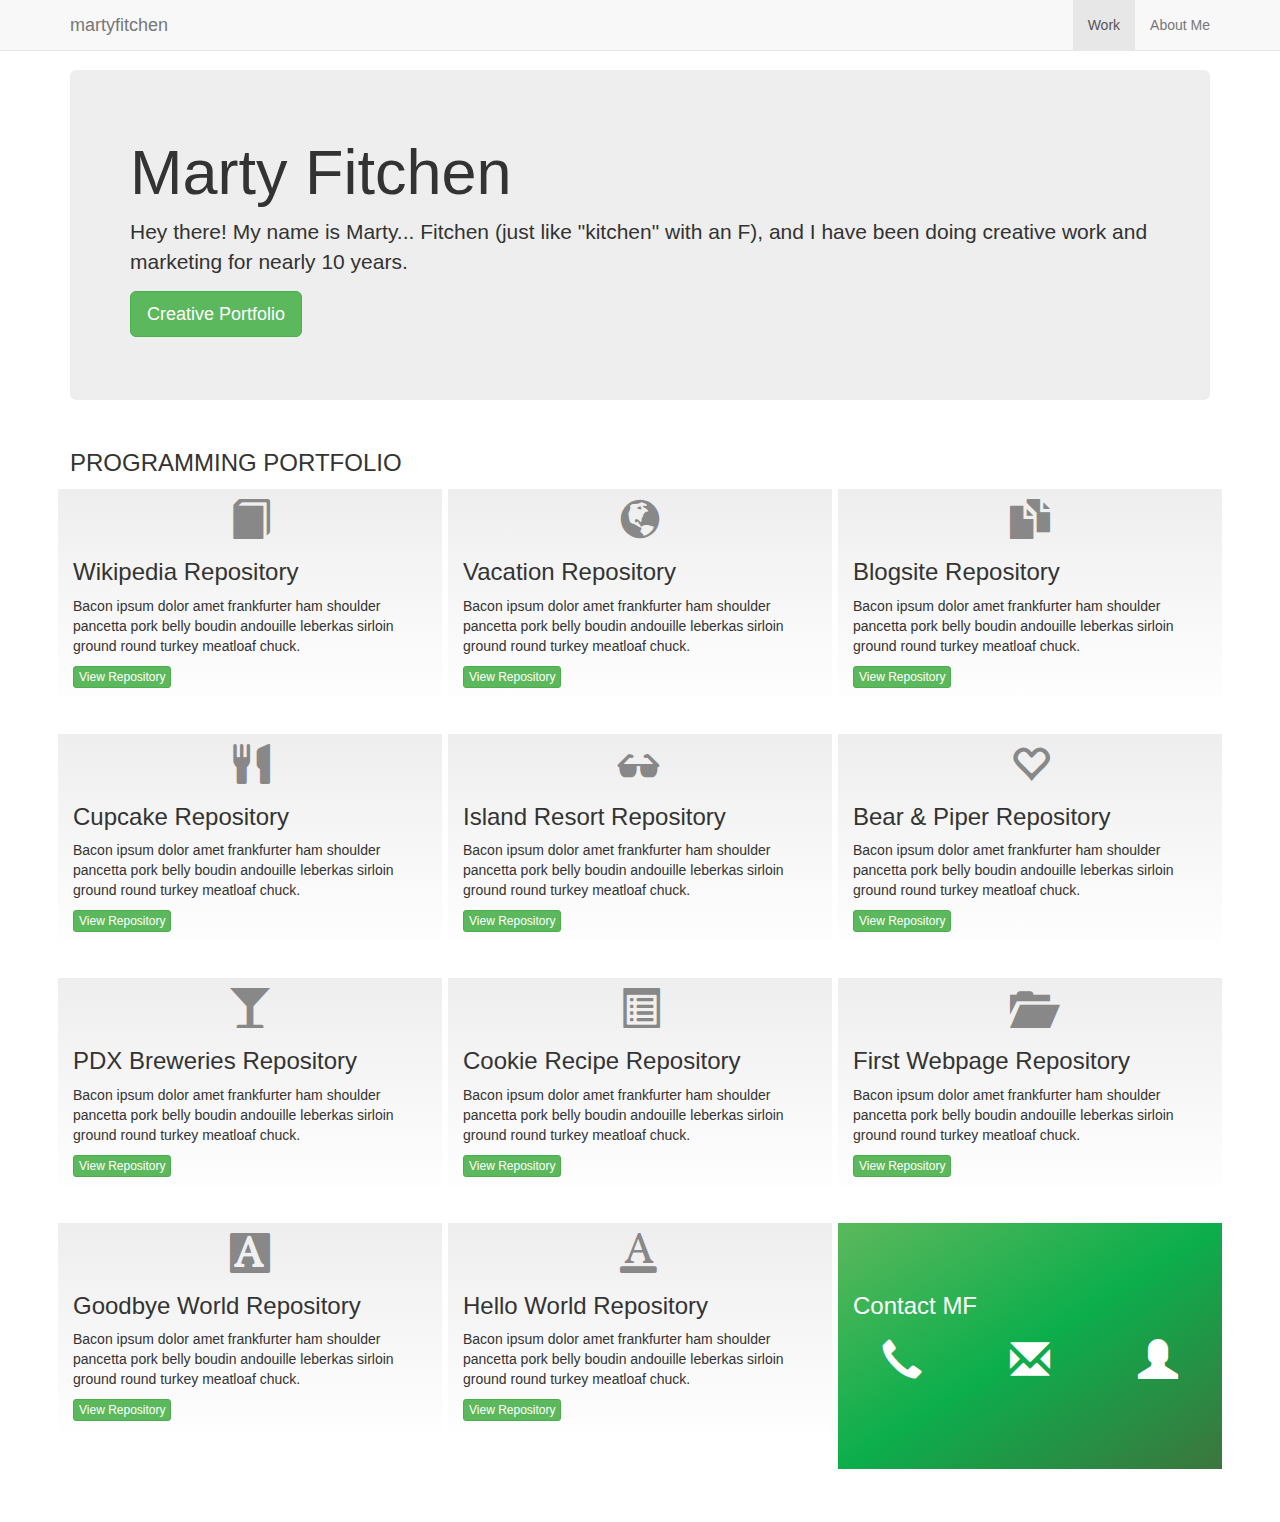
<file: index.html>
<!DOCTYPE html>
<html lang="en">
  <head>
    <meta charset="utf-8">
    <meta http-equiv="X-UA-Compatible" content="IE=edge">
    <meta name="viewport" content="width=device-width, initial-scale=1">
    <title>MFitchen | Programming Portfolio</title>
    <link href="css/bootstrap.min.css" rel="stylesheet">
    <link href="css/styles.css" rel="stylesheet" type="text/css">
  </head>

  <body>

<!-- ====== Nav Bar ======= -->

    <div class="navbar navbar-default navbar-fixed-top">
      <div class="container">
        <button type="button" class="navbar-toggle" data-toggle="collapse" data-target=".navbar-collapse">
          <span class="icon-bar"></span>
          <span class="icon-bar"></span>
          <span class="icon-bar"></span>
        </button>
        <a class="navbar-brand" href="index.html">martyfitchen</a>
        <div class="collapse navbar-collapse">
          <ul class="nav navbar-nav navbar-right">
            <li class="active"><a href="index.html">Work</a></li>
            <li><a href="about-me.html">About Me</a></li>
          </ul>
        </div>
      </div>
    </div>

<!-- ======= End Nav Bar ======= -->

<!-- ======= Jumbotron ====== -->

    <div class="container">
      <div class="jumbotron">
        <h1>Marty Fitchen</h1>
        <p class="lead">Hey there! My name is Marty... Fitchen (just like "kitchen" with an F), and I have been doing creative work and marketing for nearly 10 years.</p>
        <p><a class="btn btn-success btn-lg" href="http://www.mfitchen.com/" target="_blank" role="button" alt="Website | MFitchen">Creative Portfolio</a></p>
      </div>
    </div>

<!-- ======= End Jumbotron ====== -->

<!-- ======= Portfolio ====== -->

    <div class="container">
      <h3>PROGRAMMING PORTFOLIO</h3>
      <div class="row">
        <div class="col-md-4 grad">
          <a class="glyphicon glyphicon-book" aria-hidden="true" href="https://github.com/mfitchen/wikipedia" target="_blank" alt="MF GitHub Repository | Wikipedia"></a>
          <h3>Wikipedia Repository</h3>
          <p>Bacon ipsum dolor amet frankfurter ham shoulder pancetta pork belly boudin andouille leberkas sirloin ground round turkey meatloaf chuck.</p>
          <a class="btn btn-success btn-xs" href="https://github.com/mfitchen/wikipedia" target="_blank" role="button" alt="MF GitHub Repository | Wikipedia">View Repository</a>
        </div>
        <div class="col-md-4 grad">
          <a class="glyphicon glyphicon-globe" aria-hidden="true" href="https://github.com/mfitchen/vacation" target="_blank" alt="MF GitHub Repository | Vacation"></a>
          <h3>Vacation Repository</h3>
          <p>Bacon ipsum dolor amet frankfurter ham shoulder pancetta pork belly boudin andouille leberkas sirloin ground round turkey meatloaf chuck.</p>
          <a class="btn btn-success btn-xs" href="https://github.com/mfitchen/vacation" target="_blank" role="button" alt="MF GitHub Repository | Vacation">View Repository</a>
        </div>
        <div class="col-md-4 grad">
          <a class="glyphicon glyphicon-duplicate" aria-hidden="true" href="https://github.com/mfitchen/blogsite" target="_blank" alt="MF GitHub Repository | Blogsite"></a>
          <h3>Blogsite Repository</h3>
          <p>Bacon ipsum dolor amet frankfurter ham shoulder pancetta pork belly boudin andouille leberkas sirloin ground round turkey meatloaf chuck.</p>
          <a class="btn btn-success btn-xs" href="https://github.com/mfitchen/blogsite" target="_blank" role="button" alt="MF GitHub Repository | Blogsite">View Repository</a>
        </div>
      </div>
      <div class="row">
        <p><br></p>
      </div>
      <div class="row">
        <div class="col-md-4 grad">
          <a class="glyphicon glyphicon-cutlery" aria-hidden="true" href="https://github.com/mfitchen/cupcake" target="_blank" alt="MF GitHub Repository | Cupcake"></a>
          <h3>Cupcake Repository</h3>
          <p>Bacon ipsum dolor amet frankfurter ham shoulder pancetta pork belly boudin andouille leberkas sirloin ground round turkey meatloaf chuck.</p>
          <a class="btn btn-success btn-xs" href="https://github.com/mfitchen/cupcake" target="_blank" role="button" alt="MF GitHub Repository | Cupcake">View Repository</a>
        </div>
        <div class="col-md-4 grad">
          <a class="glyphicon glyphicon-sunglasses" aria-hidden="true" href="https://github.com/mfitchen/island-resort" target="_blank" alt="MF GitHub Repository | Island Resort"></a>
          <h3>Island Resort Repository</h3>
          <p>Bacon ipsum dolor amet frankfurter ham shoulder pancetta pork belly boudin andouille leberkas sirloin ground round turkey meatloaf chuck.</p>
          <a class="btn btn-success btn-xs" href="https://github.com/mfitchen/island-resort" target="_blank" role="button" alt="MF GitHub Repository | Island Resort">View Repository</a>
        </div>
        <div class="col-md-4 grad">
          <a class="glyphicon glyphicon-heart-empty" aria-hidden="true" href="https://github.com/mfitchen/bear-and-piper" target="_blank" alt="MF GitHub Repository | Bear and Piper"></a>
          <h3>Bear &amp; Piper Repository</h3>
          <p>Bacon ipsum dolor amet frankfurter ham shoulder pancetta pork belly boudin andouille leberkas sirloin ground round turkey meatloaf chuck.</p>
          <a class="btn btn-success btn-xs" href="https://github.com/mfitchen/bear-and-piper" target="_blank" role="button" alt="MF GitHub Repository | Bear and Piper">View Repository</a>
        </div>
      </div>
      <div class="row">
        <p><br></p>
      </div>
      <div class="row">
        <div class="col-md-4 grad">
          <a class="glyphicon glyphicon-glass" aria-hidden="true" href="https://github.com/mfitchen/pdx-breweries" target="_blank" alt="MF GitHub Repository | PDX Breweries"></a>
          <h3>PDX Breweries Repository</h3>
          <p>Bacon ipsum dolor amet frankfurter ham shoulder pancetta pork belly boudin andouille leberkas sirloin ground round turkey meatloaf chuck.</p>
          <a class="btn btn-success btn-xs" href="https://github.com/mfitchen/pdx-breweries" target="_blank" role="button" alt="MF GitHub Repository | PDX Breweries">View Repository</a>
        </div>
        <div class="col-md-4 grad">
          <a class="glyphicon glyphicon-list-alt" aria-hidden="true" href="https://github.com/mfitchen/cookie-recipe" target="_blank" alt="MF GitHub Repository | Cookie Recipe"></a>
          <h3>Cookie Recipe Repository</h3>
          <p>Bacon ipsum dolor amet frankfurter ham shoulder pancetta pork belly boudin andouille leberkas sirloin ground round turkey meatloaf chuck.</p>
          <a class="btn btn-success btn-xs" href="https://github.com/mfitchen/cookie-recipe" target="_blank" role="button" alt="MF GitHub Repository | Cookie Recipe">View Repository</a>
        </div>
        <div class="col-md-4 grad">
          <a class="glyphicon glyphicon-folder-open" aria-hidden="true" href="https://github.com/mfitchen/first-webpage" target="_blank" alt="MF GitHub Repository | First Webpage"></a>
          <h3>First Webpage Repository</h3>
          <p>Bacon ipsum dolor amet frankfurter ham shoulder pancetta pork belly boudin andouille leberkas sirloin ground round turkey meatloaf chuck.</p>
          <a class="btn btn-success btn-xs" href="https://github.com/mfitchen/first-webpage" target="_blank" role="button" alt="MF GitHub Repository | First Webpage">View Repository</a>
        </div>
      </div>
      <div class="row">
        <p><br></p>
      </div>
      <div class="row">
        <div class="col-md-4 grad">
          <a class="glyphicon glyphicon-text-background" aria-hidden="true" href="https://github.com/mfitchen/goodbye-world" target="_blank" alt="MF GitHub Repository | Goodbye World"></a>
          <h3>Goodbye World Repository</h3>
          <p>Bacon ipsum dolor amet frankfurter ham shoulder pancetta pork belly boudin andouille leberkas sirloin ground round turkey meatloaf chuck.</p>
          <a class="btn btn-success btn-xs" href="https://github.com/mfitchen/goodbye-world" target="_blank" role="button" alt="MF GitHub Repository | Goodbye World">View Repository</a>
        </div>
        <div class="col-md-4 grad">
          <a class="glyphicon glyphicon-text-color" aria-hidden="true" href="https://github.com/mfitchen/hello-world" target="_blank" alt="MF GitHub Repository | Hello World"></a>
          <h3>Hello World Repository</h3>
          <p>Bacon ipsum dolor amet frankfurter ham shoulder pancetta pork belly boudin andouille leberkas sirloin ground round turkey meatloaf chuck.</p>
          <a class="btn btn-success btn-xs" href="https://github.com/mfitchen/hello-world" target="_blank" role="button" alt="MF GitHub Repository | Hello World">View Repository</a>
        </div>
        <div class="col-md-4" id="grad">
          <span class="glyphicon glyphicon-envelope contact" aria-hidden="true" id="contact"></span>
          <h3 class="contact">Contact MF</h3>
          <div class="row">
            <div class="col-md-4">
            <a class="glyphicon glyphicon-earphone contact" aria-hidden="true" data-toggle="modal" data-target="#myModal"></a>
            </div>
            <div class="col-md-4">
            <a class="glyphicon glyphicon-envelope contact" aria-hidden="true" href="mailto:mfitchen@gmail.com" alt="Email MF"></a>
            </div>
            <div class="col-md-4">
            <a class="glyphicon glyphicon-user contact" aria-hidden="true" data-toggle="modal" data-target="#myModal2"></a>
            </div>
          </div>
          <p>&nbsp;<br>&nbsp;<br>&nbsp;<br>&nbsp;<br></p>
        </div>
        <div>
          <p>&nbsp;<br>&nbsp;<br></p>
        </div>
      </div>
    </div>

<!-- ====== End Portfolio ====== -->

<!-- ====== Modal (Phone) ====== -->

<div class="modal fade" id="myModal" tabindex="-1" role="dialog">
  <div class="modal-dialog">
    <div class="modal-content">
      <div class="modal-header">
        <button type="button" class="close" data-dismiss="modal" aria-label="Close"><span aria-hidden="true">&times;</span></button>
        <h4 class="modal-title">MF: Phone</h4>
      </div>
      <div class="modal-body">
        <p>(503) 750-6920</p>
      </div>
    </div><!-- /.modal-content -->
  </div><!-- /.modal-dialog -->
</div><!-- /.modal -->

<!-- ====== Modal (Phone) ====== -->

<!-- ====== Modal (Location) ====== -->

<div class="modal fade" id="myModal2" tabindex="-1" role="dialog">
  <div class="modal-dialog">
    <div class="modal-content">
      <div class="modal-header">
        <button type="button" class="close" data-dismiss="modal" aria-label="Close"><span aria-hidden="true">&times;</span></button>
        <h4 class="modal-title">MF: Location</h4>
      </div>
      <div class="modal-body">
        <iframe src="https://www.google.com/maps/embed?pb=!1m18!1m12!1m3!1d2795.4720808770116!2d-122.67958578444068!3d45.520704879101594!2m3!1f0!2f0!3f0!3m2!1i1024!2i768!4f13.1!3m3!1m2!1s0x54950a043c16fc93%3A0x28e08d6d674b73b7!2s400+SW+6th+Ave+%23800%2C+Portland%2C+OR+97204!5e0!3m2!1sen!2sus!4v1464389836216" width="450" height="450" frameborder="0" style="border:0" allowfullscreen></iframe>
      </div>
    </div><!-- /.modal-content -->
  </div><!-- /.modal-dialog -->
</div><!-- /.modal -->

<!-- ====== Modal (Phone) ====== -->

    <!-- jQuery (necessary for Bootstrap's JavaScript plugins) -->
    <script src="https://ajax.googleapis.com/ajax/libs/jquery/1.11.3/jquery.min.js"></script>
    <script src="js/bootstrap.min.js"></script>
  </body>
</html>
</file>
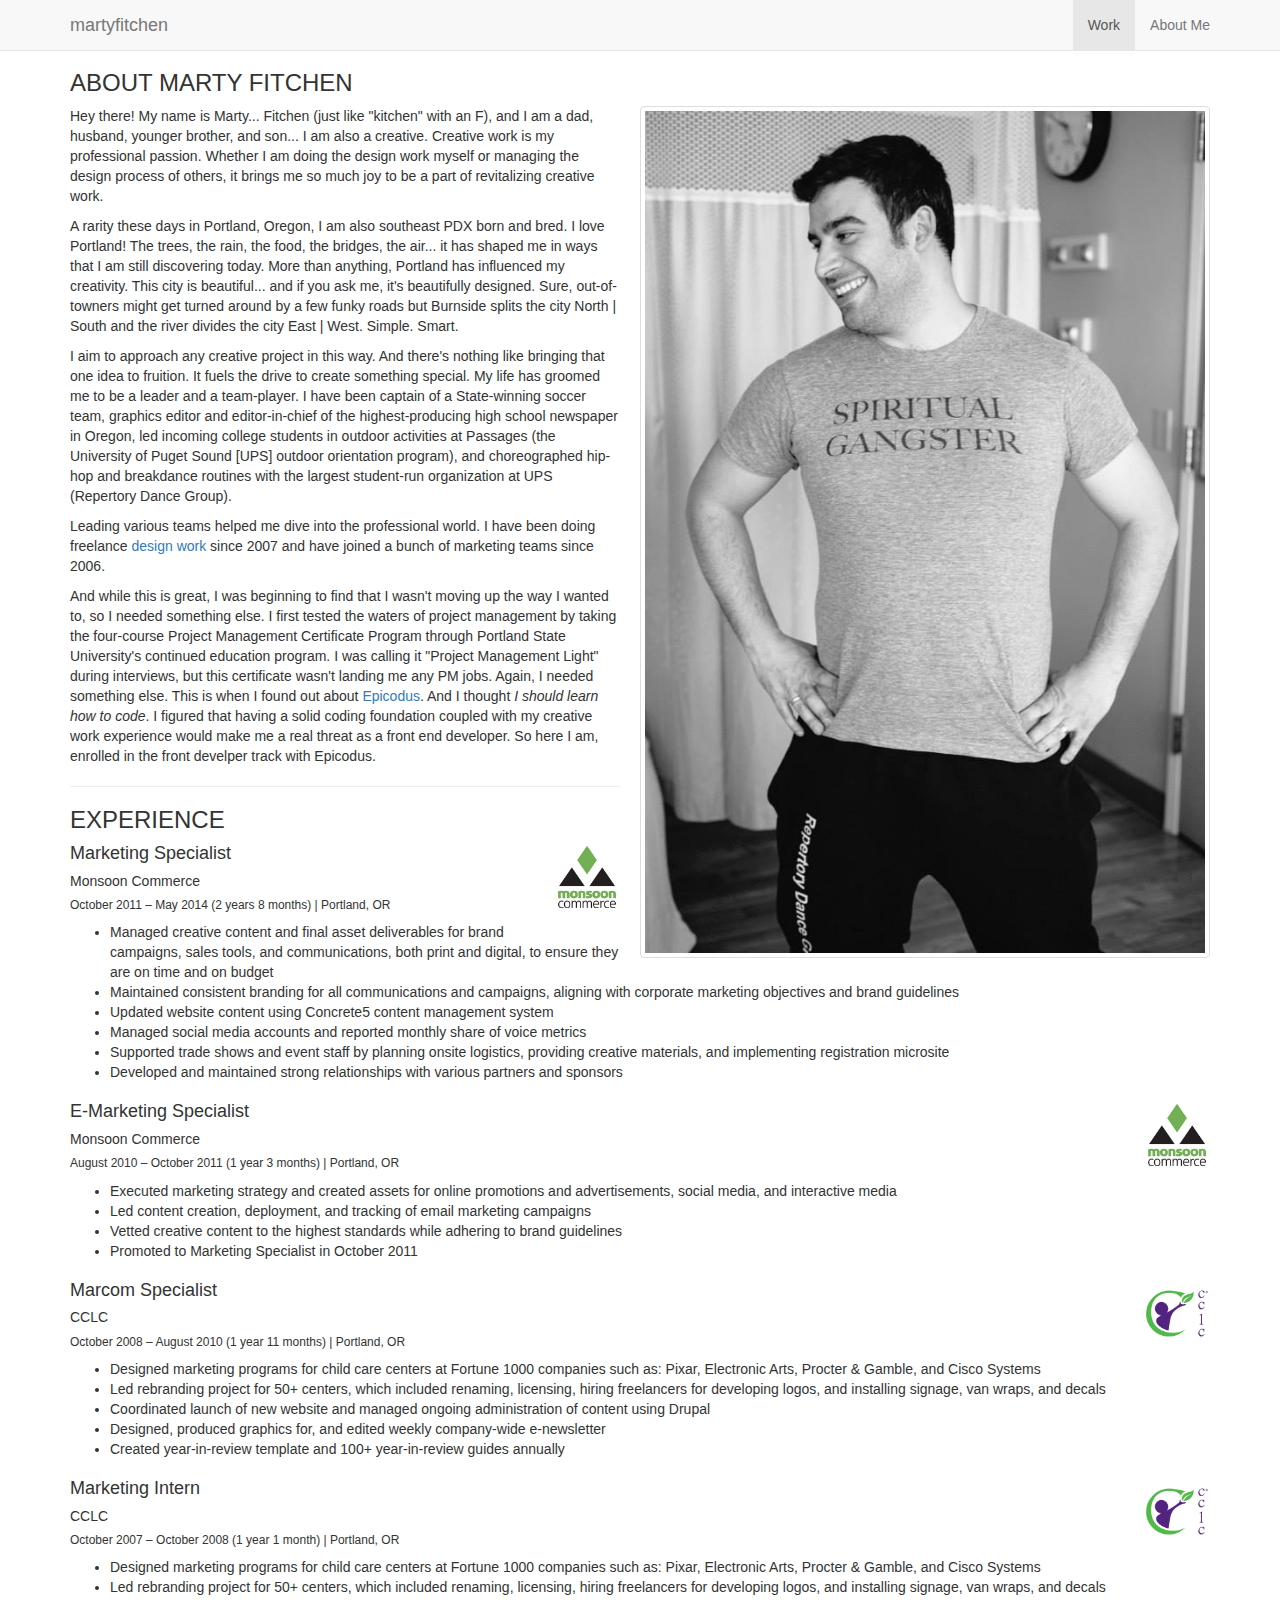
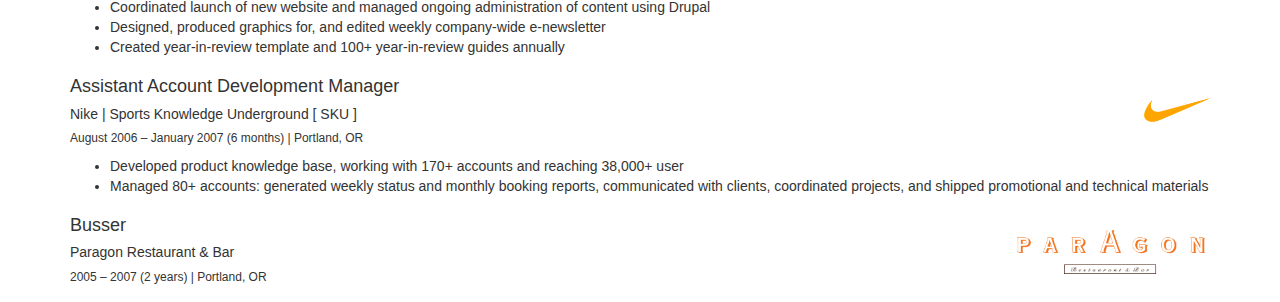
<file: about-me.html>
<!DOCTYPE html>
<html lang="en">
  <head>
    <meta charset="utf-8">
    <meta http-equiv="X-UA-Compatible" content="IE=edge">
    <meta name="viewport" content="width=device-width, initial-scale=1">
    <title>MFitchen | Programming Portfolio</title>
    <link href="css/bootstrap.min.css" rel="stylesheet">
    <link href="css/styles.css" rel="stylesheet" type="text/css">
  </head>

  <body>

<!-- ====== Nav Bar ======= -->

    <div class="navbar navbar-default navbar-fixed-top">
      <div class="container">
        <button type="button" class="navbar-toggle" data-toggle="collapse" data-target=".navbar-collapse">
          <span class="icon-bar"></span>
          <span class="icon-bar"></span>
          <span class="icon-bar"></span>
        </button>
        <a class="navbar-brand" href="index.html">martyfitchen</a>
        <div class="collapse navbar-collapse">
          <ul class="nav navbar-nav navbar-right">
            <li class="active"><a href="index.html">Work</a></li>
            <li><a href="about-me.html">About Me</a></li>
          </ul>
        </div>
      </div>
    </div>

<!-- ======= End Nav Bar ======= -->

<!-- ====== About Me ======= -->

    <div class="container">
      <h3 id="unHide">ABOUT MARTY FITCHEN</h3>
      <p><img src="img/mf.jpg" alt="Marty Fitchen" class="floatright img-thumbnail img-responsive" id="imgMFitchen">Hey there! My name is Marty... Fitchen (just like "kitchen" with an F), and I am a dad, husband, younger brother, and son... I am also a creative. Creative work is my professional passion. Whether I am doing the design work myself or managing the design process of others, it brings me so much joy to be a part of revitalizing creative work.</p>
      <p>A rarity these days in Portland, Oregon, I am also southeast PDX born and bred. I love Portland! The trees, the rain, the food, the bridges, the air... it has shaped me in ways that I am still discovering today. More than anything, Portland has influenced my creativity. This city is beautiful... and if you ask me, it's beautifully designed. Sure, out-of-towners might get turned around by a few funky roads but Burnside splits the city North | South and the river divides the city East | West. Simple. Smart.</p>
      <p>I aim to approach any creative project in this way. And there's nothing like bringing that one idea to fruition. It fuels the drive to create something special. My life has groomed me to be a leader and a team-player. I have been captain of a State-winning soccer team, graphics editor and editor-in-chief of the highest-producing high school newspaper in Oregon, led incoming college students in outdoor activities at Passages (the University of Puget Sound [UPS] outdoor orientation program), and choreographed hip-hop and breakdance routines with the largest student-run organization at UPS (Repertory Dance Group).</p>
      <p>Leading various teams helped me dive into the professional world. I have been doing freelance <a href="http://www.mfitchen.com/" target="_blank" alt="Website | MFitchen">design work</a> since 2007 and have joined a bunch of marketing teams since 2006.</p>
      <p>And while this is great, I was beginning to find that I wasn't moving up the way I wanted to, so I needed something else. I first tested the waters of project management by taking the four-course Project Management Certificate Program through Portland State University's continued education program. I was calling it "Project Management Light" during interviews, but this certificate wasn't landing me any PM jobs. Again, I needed something else. This is when I found out about <a href="http://www.epicodus.com/" target="_blank" alt="Website | Epicodus">Epicodus</a>. And I thought <em>I should learn how to code</em>. I figured that having a solid coding foundation coupled with my creative work experience would make me a real threat as a front end developer. So here I am, enrolled in the front develper track with Epicodus.</p>
      <hr>
      <h3>EXPERIENCE</h3>
      <a href="https://www.monsooncommerce.com/" target="_blank" alt="Website | Monsoon Commerce"><img src="img/logo-monsoon-commerce-sq.jpg" alt="Logo | Monsoon Commerce" class="floatright img-responsive imgLogoSq"></a>
      <h4>Marketing Specialist</h4>
      <h5>Monsoon Commerce</h5>
      <h6>October 2011 &ndash; May 2014 (2 years 8 months) | Portland, OR</h6>
      <ul>
        <li>Managed creative content and final asset deliverables for brand campaigns, sales tools, and communications, both print and digital, to ensure they are on time and on budget</li>
        <li>Maintained consistent branding for all communications and campaigns, aligning with corporate marketing objectives and brand guidelines</li>
        <li>Updated website content using Concrete5 content management system</li>
        <li>Managed social media accounts and reported monthly share of voice metrics</li>
        <li>Supported trade shows and event staff by planning onsite logistics, providing creative
        materials, and implementing registration microsite</li>
        <li>Developed and maintained strong relationships with various partners and sponsors</li>
      </ul>
      <a href="https://www.monsooncommerce.com/" target="_blank" alt="Website | Monsoon Commerce"><img src="img/logo-monsoon-commerce-sq.jpg" alt="Logo | Monsoon Commerce" class="floatright img-responsive imgLogoSq"></a>
      <h4>E-Marketing Specialist</h4>
      <h5>Monsoon Commerce</h5>
      <h6>August 2010 &ndash; October 2011 (1 year 3 months) | Portland, OR</h6>
      <ul>
        <li>Executed marketing strategy and created assets for online promotions and advertisements, social media, and interactive media</li>
        <li>Led content creation, deployment, and tracking of email marketing campaigns</li>
        <li>Vetted creative content to the highest standards while adhering to brand guidelines</li>
        <li>Promoted to Marketing Specialist in October 2011</li>
      </ul>
      <a href="http://www.cclc.com/" target="_blank" alt="Website | CCLC"><img src="img/logo-cclc-sq.png" alt="Logo | CCLC" class="floatright img-responsive imgLogoSq"></a>
      <h4>Marcom Specialist</h4>
      <h5>CCLC</h5>
      <h6>October 2008 &ndash; August 2010 (1 year 11 months) | Portland, OR</h6>
      <ul>
        <li>Designed marketing programs for child care centers at Fortune 1000 companies such as: Pixar, Electronic Arts, Procter &amp; Gamble, and Cisco Systems</li>
        <li>Led rebranding project for 50+ centers, which included renaming, licensing, hiring freelancers for developing logos, and installing signage, van wraps, and decals</li>
        <li>Coordinated launch of new website and managed ongoing administration of content using Drupal</li>
        <li>Designed, produced graphics for, and edited weekly company-wide e-newsletter</li>
        <li>Created year-in-review template and 100+ year-in-review guides annually</li>
      </ul>
      <a href="http://www.cclc.com/" target="_blank" alt="Website | CCLC"><img src="img/logo-cclc-sq.png" alt="Logo | CCLC" class="floatright img-responsive imgLogoSq"></a>
      <h4>Marketing Intern</h4>
      <h5>CCLC</h5>
      <h6>October 2007 &ndash; October 2008 (1 year 1 month) | Portland, OR</h6>
      <ul>
        <li>Designed marketing programs for child care centers at Fortune 1000 companies such as: Pixar, Electronic Arts, Procter &amp; Gamble, and Cisco Systems</li>
        <li>Led rebranding project for 50+ centers, which included renaming, licensing, hiring freelancers for developing logos, and installing signage, van wraps, and decals</li>
        <li>Coordinated launch of new website and managed ongoing administration of content using Drupal</li>
        <li>Designed, produced graphics for, and edited weekly company-wide e-newsletter</li>
        <li>Created year-in-review template and 100+ year-in-review guides annually</li>
      </ul>
      </ul>
      <a href="http://www.nike.com/" target="_blank" alt="Website | CCLC"><img src="img/logo-nike-sq.png" alt="Logo | Nike" class="floatright img-responsive imgLogoSq"></a>
      <h4>Assistant Account Development Manager</h4>
      <h5>Nike | Sports Knowledge Underground [ SKU ]</h5>
      <h6>August 2006 &ndash; January 2007 (6 months) | Portland, OR</h6>
      <ul>
        <li>Developed product knowledge base, working with 170+ accounts and reaching 38,000+ user</li>
        <li>Managed 80+ accounts: generated weekly status and monthly booking reports, communicated with clients, coordinated projects, and shipped promotional and technical materials</li>
      </ul>
      </ul>
      <a href="http://paragonrestaurant.com/home.portland" target="_blank" alt="Website | Paragon Restaurant"><img src="img/logo-paragon.png" alt="Logo | Paragon Restaurant" class="floatright img-responsive"></a>
      <h4>Busser</h4>
      <h5>Paragon Restaurant &amp; Bar</h5>
      <h6>2005 &ndash; 2007 (2 years) | Portland, OR</h6>
    </div>

<!-- ======= End About Me ======= -->

    <!-- jQuery (necessary for Bootstrap's JavaScript plugins) -->
    <script src="https://ajax.googleapis.com/ajax/libs/jquery/1.11.3/jquery.min.js"></script>
    <script src="js/bootstrap.min.js"></script>
  </body>
</html>
</file>
<file: css/styles.css>
h1, h2, h3, h4, h5, h6, p, ul, ol, a {
  font-family: "Helvetica Neue", Helvetica, Arial, sans-serif;
}

h2, h3 {
  font-weight: lighter;
}

ul {
  margin-bottom: 20px;
}

.jumbotron {
  margin-top: 70px;
}

.glyphicon {
    font-size: 40px;
    font-weight: lighter;
    color: #888888;
    text-align: center;
    display: block;
    margin-top: 10px;
}

.floatright {
  float: right;
  margin-left: 20px;
  margin-bottom: 20px;
}

.floatleft {
  float: left;
  margin-right: 20px;
  margin-bottom: 20px;
}

.imgLogoSq {
  max-width: 66px;
  max-height: 66px;
}

.btn-xs {
  margin-bottom: 10px;
}

.contact {
  color: #ffffff;
}

.grad {
  background: linear-gradient(#eeeeee, #fefefe);
  border: 3px solid white;
}

#contact {
  font-size: 40px;
  font-weight: lighter;
  opacity: 0;
  text-align: center;
  display: block;
  margin-top: 10px;
  }

#grad {
  background: linear-gradient(to right bottom, #5CB85C, #0CAE4C, #3D753D);
  border: 3px solid white;
}

#imgMFitchen {
  max-width: 50%;
  height: auto;
}

#imgLogoParagon {
  max-width: 279px;
  max-height: 66px;
}

#unHide {
  margin-top: 70px;
}
</file>
